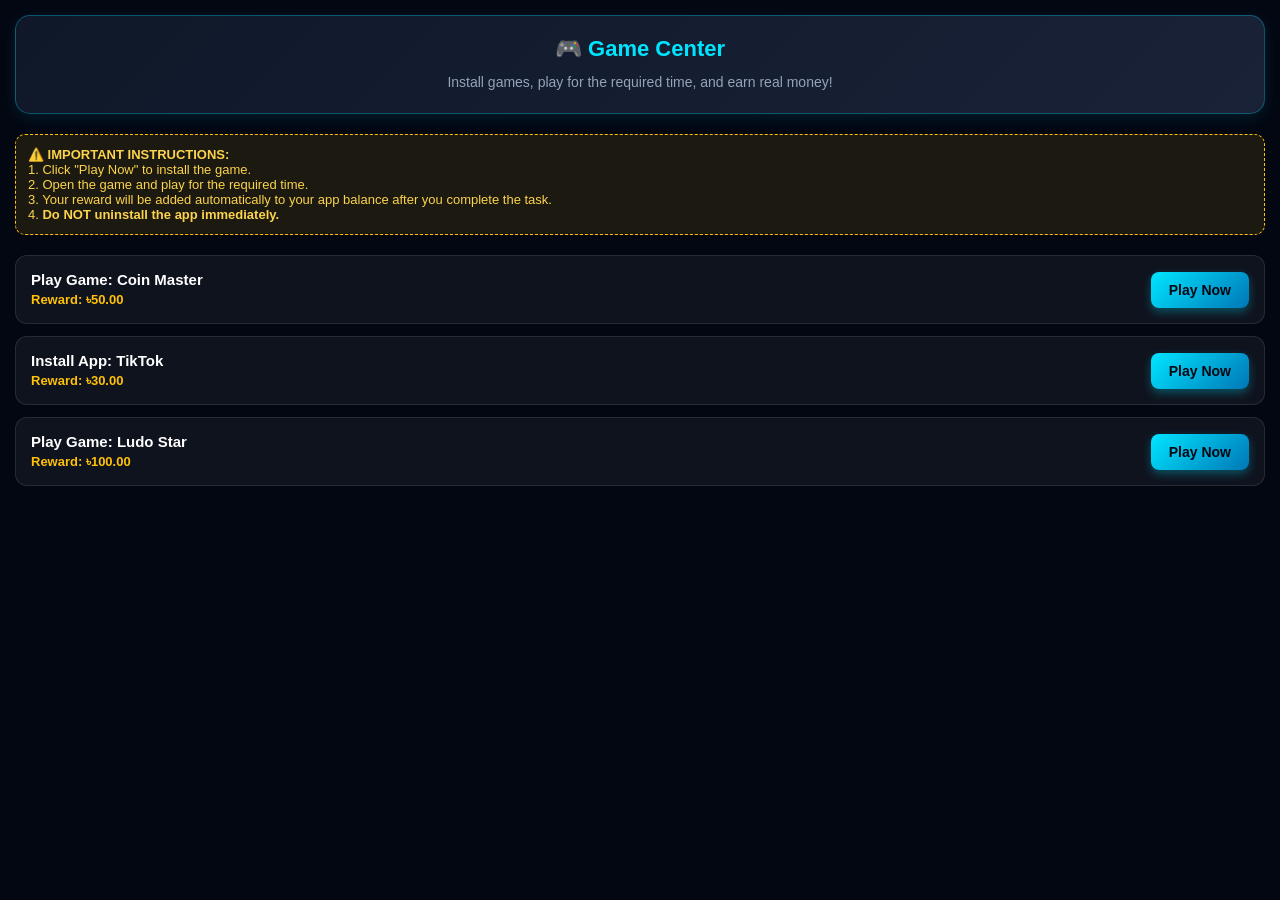
<file: reward-ad.html>
<!DOCTYPE html>
<html lang="en">
<head>
    <meta charset="UTF-8">
    <meta name="viewport" content="width=device-width, initial-scale=1.0, maximum-scale=1.0, user-scalable=no">
    <title>Game Center - Play & Earn</title>
    <style>
        body {
            background-color: #030712;
            color: #ffffff;
            font-family: 'Segoe UI', Tahoma, Geneva, Verdana, sans-serif;
            margin: 0;
            padding: 15px;
            text-align: center;
        }
        .header {
            background: linear-gradient(135deg, #0f1729, #1a2238);
            padding: 20px;
            border-radius: 15px;
            border: 1px solid rgba(0, 229, 255, 0.3);
            margin-bottom: 20px;
            box-shadow: 0 4px 15px rgba(0, 229, 255, 0.1);
        }
        .header h2 {
            margin: 0 0 10px 0;
            color: #00e5ff;
            font-size: 22px;
        }
        .header p {
            margin: 0;
            color: #94a3b8;
            font-size: 14px;
            line-height: 1.5;
        }
        .instruction-box {
            background: rgba(255, 193, 7, 0.1);
            border: 1px dashed #ffc107;
            border-radius: 10px;
            padding: 12px;
            margin-bottom: 20px;
            font-size: 13px;
            color: #fcd34d;
            text-align: left;
        }
        .offer-list {
            display: flex;
            flex-direction: column;
            gap: 12px;
        }
        .offer-card {
            background: rgba(255, 255, 255, 0.05);
            border: 1px solid rgba(255, 255, 255, 0.1);
            border-radius: 12px;
            padding: 15px;
            display: flex;
            align-items: center;
            justify-content: space-between;
            transition: 0.3s;
        }
        .offer-card:hover {
            border-color: #00e5ff;
            background: rgba(0, 229, 255, 0.05);
        }
        .offer-info {
            text-align: left;
        }
        .offer-title {
            font-weight: bold;
            font-size: 15px;
            color: #ffffff;
            margin-bottom: 4px;
        }
        .offer-reward {
            color: #ffc107;
            font-size: 13px;
            font-weight: bold;
        }
        .play-btn {
            background: linear-gradient(135deg, #00e5ff, #0077b6);
            color: #030712;
            border: none;
            padding: 10px 18px;
            border-radius: 8px;
            font-weight: bold;
            font-size: 14px;
            cursor: pointer;
            text-decoration: none;
            box-shadow: 0 4px 10px rgba(0, 229, 255, 0.3);
        }
        .play-btn:active {
            transform: scale(0.95);
        }
        .loading-text {
            color: #94a3b8;
            font-size: 14px;
            margin-top: 50px;
        }
    </style>
</head>
<body>

    <div class="header">
        <h2>🎮 Game Center</h2>
        <p>Install games, play for the required time, and earn real money!</p>
    </div>

    <div class="instruction-box">
        <strong>⚠️ IMPORTANT INSTRUCTIONS:</strong><br>
        1. Click "Play Now" to install the game.<br>
        2. Open the game and play for the required time.<br>
        3. Your reward will be added automatically to your app balance after you complete the task.<br>
        4. <strong>Do NOT uninstall the app immediately.</strong>
    </div>

    <div class="offer-list" id="offerList">
        <!-- এখানে গেমিং টাস্কগুলো থাকবে -->
        
        <!-- গেম ১ -->
        <div class="offer-card">
            <div class="offer-info">
                <div class="offer-title">Play Game: Coin Master</div>
                <div class="offer-reward">Reward: ৳50.00</div>
            </div>
            <a href="https://your-cpa-network-link-1.com" target="_blank" class="play-btn">Play Now</a>
        </div>

        <!-- গেম ২ -->
        <div class="offer-card">
            <div class="offer-info">
                <div class="offer-title">Install App: TikTok</div>
                <div class="offer-reward">Reward: ৳30.00</div>
            </div>
            <a href="https://your-cpa-network-link-2.com" target="_blank" class="play-btn">Play Now</a>
        </div>

        <!-- গেম ৩ -->
        <div class="offer-card">
            <div class="offer-info">
                <div class="offer-title">Play Game: Ludo Star</div>
                <div class="offer-reward">Reward: ৳100.00</div>
            </div>
            <a href="https://your-cpa-network-link-3.com" target="_blank" class="play-btn">Play Now</a>
        </div>

        <!-- আপনি এখানে যত ইচ্ছা তত গেমের কার্ড যোগ করতে পারেন -->

    </div>

</body>
</html>
</file>
